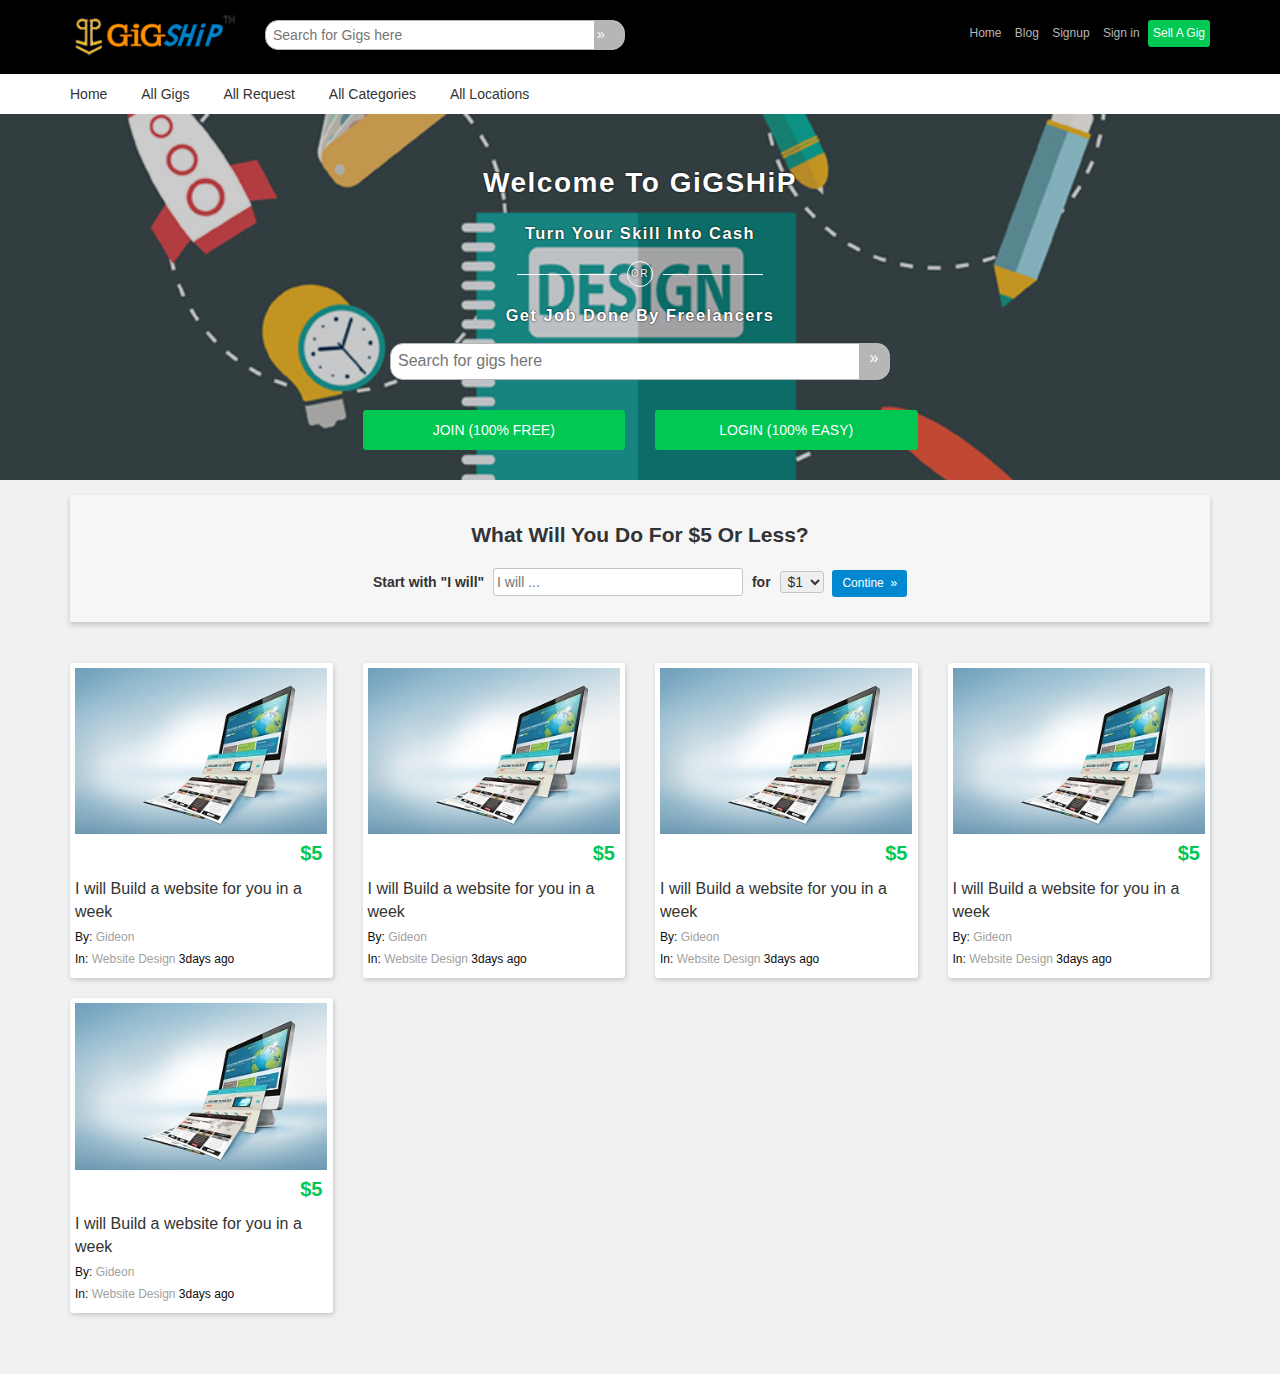
<file: gigship/index.html>
<!DOCTYPE html>
<html lang="en">
<head>
	<meta charset="UTF-8">
	<title>GiGSHiP</title>
	<link rel="stylesheet" href="styles/bootstrap.min.css">
	<link rel="stylesheet" href="styles/style.css">
</head>
<body>
	<!--Mian header-->
	<header class="main-header clearfix">
		<div class="container">
			<div class="row">
				<div class="col-md-2">
					<a href="/" class="link logo-link">
						<img src="images/logo.png" alt="GiGSHiP">
					</a>
				</div>
				<div class="col-md-4 text-center">
					<!--Seacrh Form (using q for query  field name)-->
					<div class="top-search-wraper">
						<form action="" class="top-search-form text-left">
							<input type="hidden" name="source" value="top-bar">
							<input type="text" name="q" class="input search-input inline" placeholder="Search for Gigs here">
							<input type="submit" value="" hidden="" id="top-submit">
							<label for="top-submit" class="search-label">&raquo;</label>
						</form>
					</div>
					<!--End Search form-->
				</div>
				<div class="col-md-6 text-right">
					<nav class="header-nav">
						<ul class="nav-ul">
							<li class="nav-li"><a href="" class="nav-link">Home</a></li>
							<li class="nav-li"><a href="" class="nav-link">Blog</a></li>
							<!-- Changes to user name and profile/acount link if logged in or redirect to login or create account-->
							<li class="nav-li"><a href="" class="nav-link">Signup</a></li>
							<!--Changes to logout if user is logged in *will submit logo later-->
							<li class="nav-li"><a href="" class="nav-link">Sign in</a></li>
							<li class="nav-li"><a href="" class="nav-link btn btn-small btn-primary">Sell A Gig</a></li>
						</ul>
					</nav>
				</div>
			</div>
		</div>
	</header>
	<!--End Main Header-->
	<!--Main navigation -->
	<nav class="main-nav clearfix">
		<div class="container">
			<div class="row">
				<div class="col-md-12">
					<ul class="nav-ul">
						<li class="nav-li"><a href="" class="nav-link main-nav-link">Home</a></li>
						<li class="nav-li"><a href="" class="nav-link main-nav-link">All Gigs</a></li>
						<li class="nav-li"><a href="" class="nav-link main-nav-link">All Request</a></li>
						<li class="nav-li"><a href="" class="nav-link main-nav-link">All Categories</a></li>
						<li class="nav-li"><a href="" class="nav-link main-nav-link">All Locations</a></li>
					</ul>
				</div>
			</div>
		</div>
	</nav>
	<!--End Main navigation-->

	<!-- Hero Area - Propaaosing parralex background with scroll effect over slideshow or ?-->
	<div class="hero-wraper clearfix">
		<div class="hero">
			<div class="hero-text">
				<div class="container">
					<div class="row">
						<div class="col-md-12">
							<div class="text-center intro-msg">
								<h1>Welcome To GiGSHiP</h1>
								<h3>Turn Your Skill Into Cash</h3>
								<span class="or-with-bars">OR</span>
								<h3>Get Job Done By Freelancers</h3>
							</div>
								
							<!-- Search form for Hero-->
							<div class="hero-search-wraper text-center">
								<form action="" class="hero-search-form">
									<input type="hidden" name="source" value="hero">
									<input type="text" name="q" class="input search-input" placeholder="Search for gigs here">
									<label for="hero-submit" class="search-label">&raquo;</label>
									<input type="submit" hidden="" id="hero-submit">
								</form>
							</div>
							<!-- End search form for hero-->
							<div class="hero-buttons text-center">
								<div class="row">
									<div class="col-md-3 col-md-offset-3">
										<a href="" class="btn btn-primary">JOIN (100% FREE)</a>
									</div>
									<div class="col-md-3"><a href="" class="btn btn-primary">LOGIN (100% EASY)</a></div>
								</div>
							</div>
						</div>
					</div>
				</div>
			</div>
		</div>
	</div>
	<!-- End Hero Area-->
	
	<!-- Main Section -->
	<div class="container">
		<div class="row">
			<!--home job post *this can be taken away and the template for job entry used to display generic jobs line on search and filter pages-->
			<div class="col-md-12">
				<section class="home-job clearfix">
					<div class="text-center">
						<h2>What Will You Do For $5 Or Less?</h2>
						<form action="" class="home-job-form">
							<span class="inline bold">Start with "I will"</span>
							<input type="text" name="job-title" class="inline text-input" placeholder="I will ...">
							<span class="inline bold">for</span>
							<select name="job-price" id="" class="inline job-price">
								<option value="1">$1</option>
								<option value="2">$2</option>
								<option value="3">$3</option>
								<option value="4">$4</option>
								<option value="5">$5</option>
							</select>
							<input type="submit" class="inline btn btn-sec btn-small" value="Contine  &raquo;">
						</form>
					</div>
				</section><hr />
			</div>
			
			<!--End of home job post -->
			
			<!--Jobs listing section-->
			<section class="job-posts">
				<!-- loop over this for job post-->
				<div class="col-md-3 col-sm-4">
					<div class="job-wraper border-wraper">
						<!-- post images for display can be resized to 300/198 px -->
						<a href="#link to job">
							<img src="images/image1.jpg" alt="job title">
						</a>
						<div class="meta-wraper clearfix">
							<span class="rating">
								<!--add a rated number class to change background-->
							</span>
							<span class="price text-right">
								$5
							</span>
						</div>
						<a href="#link to job"><h4 class="title">I will Build a website for you in a week</h4></a>
						<div class="job-meta">
							<p>By: <a href="#to profile" class="link">Gideon</a></p>
							<p>In: <a href="#link to category">Website Design</a> 3days ago</p>
						</div>
					</div>
				</div>
				<!--Loop end-->
				<div class="col-md-3 col-sm-4">
					<div class="job-wraper border-wrape">
						<!-- post images for display can be resized to 300/198 px -->
						<a href="#link to job">
							<img src="images/image1.jpg" alt="job title">
						</a>
						<div class="meta-wraper clearfix">
							<span class="rating">
								<!--add a rated number class to change background-->
							</span>
							<span class="price text-right">
								$5
							</span>
						</div>
						<a href="#link to job"><h4 class="title">I will Build a website for you in a week</h4></a>
						<div class="job-meta">
							<p>By: <a href="#to profile" class="link">Gideon</a></p>
							<p>In: <a href="#link to category">Website Design</a> 3days ago</p>
						</div>
					</div>
				</div>
				<div class="col-md-3 col-sm-4">
					<div class="job-wraper border-wrape">
						<!-- post images for display can be resized to 300/198 px -->
						<a href="#link to job">
							<img src="images/image1.jpg" alt="job title">
						</a>
						<div class="meta-wraper clearfix">
							<span class="rating">
								<!--add a rated number class to change background-->
							</span>
							<span class="price text-right">
								$5
							</span>
						</div>
						<a href="#link to job"><h4 class="title">I will Build a website for you in a week</h4></a>
						<div class="job-meta">
							<p>By: <a href="#to profile" class="link">Gideon</a></p>
							<p>In: <a href="#link to category">Website Design</a> 3days ago</p>
						</div>
					</div>
				</div>
				<div class="col-md-3 col-sm-4">
					<div class="job-wraper border-wrape">
						<!-- post images for display can be resized to 300/198 px -->
						<a href="#link to job">
							<img src="images/image1.jpg" alt="job title">
						</a>
						<div class="meta-wraper clearfix">
							<span class="rating">
								<!--add a rated number class to change background-->
							</span>
							<span class="price text-right">
								$5
							</span>
						</div>
						<a href="#link to job"><h4 class="title">I will Build a website for you in a week</h4></a>
						<div class="job-meta">
							<p>By: <a href="#to profile" class="link">Gideon</a></p>
							<p>In: <a href="#link to category">Website Design</a> 3days ago</p>
						</div>
					</div>
				</div>
				<div class="col-md-3 col-sm-4">
					<div class="job-wraper border-wrape">
						<!-- post images for display can be resized to 300/198 px -->
						<a href="#link to job">
							<img src="images/image1.jpg" alt="job title">
						</a>
						<div class="meta-wraper clearfix">
							<span class="rating">
								<!--add a rated number class to change background-->
							</span>
							<span class="price text-right">
								$5
							</span>
						</div>
						<a href="#link to job"><h4 class="title">I will Build a website for you in a week</h4></a>
						<div class="job-meta">
							<p>By: <a href="#to profile" class="link">Gideon</a></p>
							<p>In: <a href="#link to category">Website Design</a> 3days ago</p>
						</div>
					</div>
				</div>
			</section>
			<!--End jobs listing section-->

			<!-- bottom navigation -->
			<div class="bottom-nav">
				<div class="col-md-12">
					<!--Here-->
				</div>
			</div>
			<!-- end bottom navigation -->
		</div>
	</div>
	<!-- End Main Section -->

	<!--footer content -->
	<footer class="footer-wraper">
		<div class="container">
			<div class="row">
				<!--footer here -->
			</div>
		</div>
	</footer>
</body>
</html>
</file>
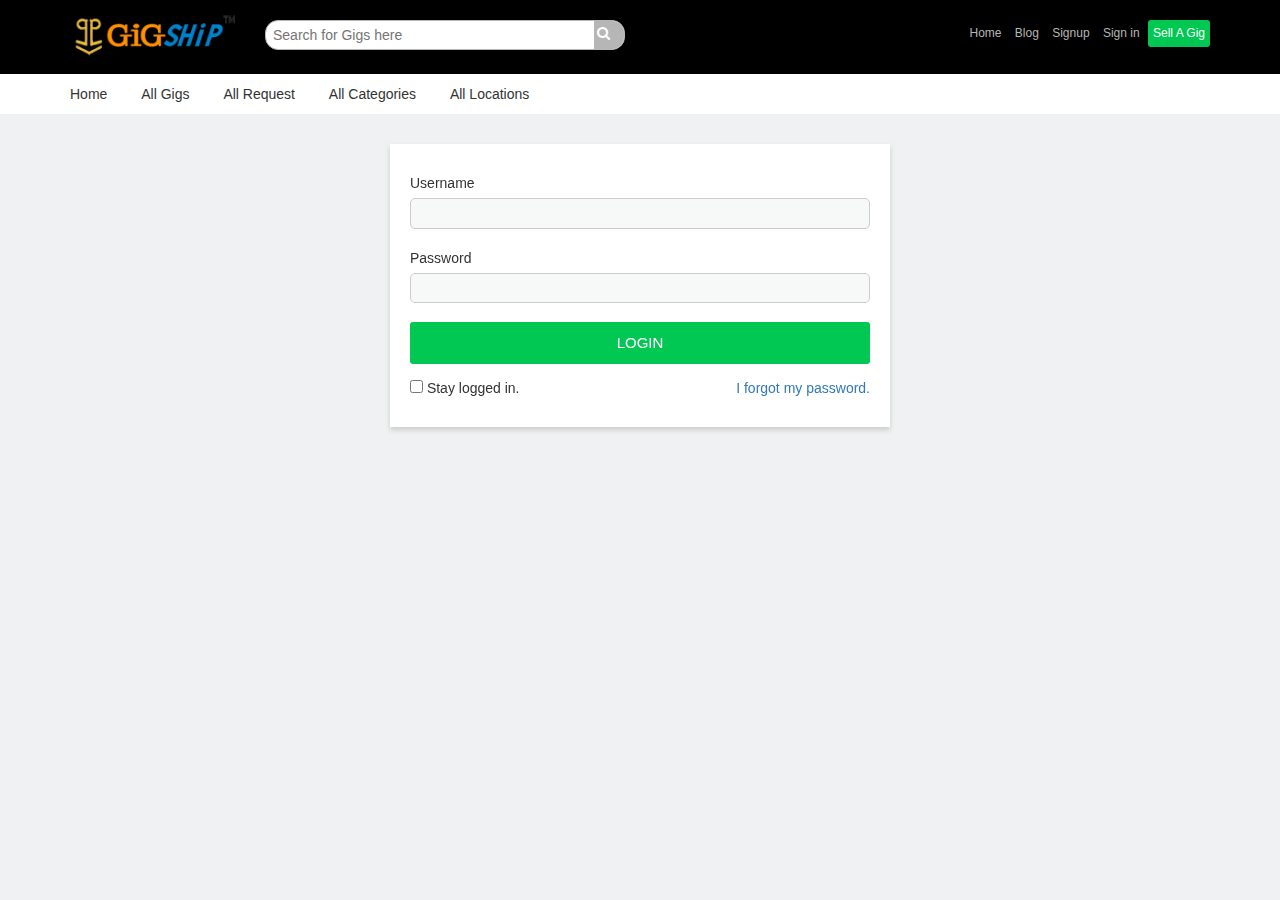
<file: gigship/login.html>
<!DOCTYPE html>
<html lang="en">
<head>
	<meta charset="UTF-8">
	<title>GiGSHiP</title>
	<link rel="stylesheet" href="styles/bootstrap.min.css">
	<link rel="stylesheet" href="styles/dgicon.css">
	<link rel="stylesheet" href="styles/style.css">
	<script>
		function _(id){
			return document.getElementById(id);
		}
		window.addEventListener('load', function(){
			var toRec = _('action-rec');
			toRec.onclick = function (e) {
				//e.preventDefault();
				_('flip').classList.toggle('flip');
			}

			var toLog = _('to-login');
			toLog.onclick = function (e) {
				e.preventDefault();
				_('flip').classList.toggle('flip');
			}
			if (location.hash == '#recovery') {
				_('flip').classList.add('flip');
			}
		});
	</script>
</head>
<body>
	<!--Mian header-->
	<header class="main-header clearfix">
		<div class="container">
			<div class="row">
				<div class="col-md-2">
					<a href="/" class="link logo-link">
						<img src="images/logo.png" alt="GiGSHiP">
					</a>
				</div>
				<div class="col-md-4 text-center">
					<!--Seacrh Form (using q for query  field name)-->
					<div class="top-search-wraper">
						<form action="" class="top-search-form text-left">
							<input type="hidden" name="source" value="top-bar">
							<input type="text" name="q" class="input search-input inline" placeholder="Search for Gigs here">
							<input type="submit" value="" hidden="" id="top-submit">
							<label for="top-submit" class="search-label"><span class="dgicon dgicon-search"></span></label>
						</form>
					</div>
					<!--End Search form-->
				</div>
				<div class="col-md-6 text-right">
					<nav class="header-nav">
						<ul class="nav-ul">
							<li class="nav-li"><a href="" class="nav-link">Home</a></li>
							<li class="nav-li"><a href="" class="nav-link">Blog</a></li>
							<!-- Changes to user name and profile/acount link if logged in or redirect to login or create account-->
							<li class="nav-li"><a href="" class="nav-link">Signup</a></li>
							<!--Changes to logout if user is logged in *will submit logo later-->
							<li class="nav-li"><a href="" class="nav-link">Sign in</a></li>
							<li class="nav-li"><a href="" class="nav-link btn btn-small btn-primary">Sell A Gig</a></li>
						</ul>
					</nav>
				</div>
			</div>
		</div>
	</header>
	<!--End Main Header-->
	<!--Main navigation -->
	<nav class="main-nav clearfix">
		<div class="container">
			<div class="row">
				<div class="col-md-12">
					<ul class="nav-ul">
						<li class="nav-li"><a href="" class="nav-link main-nav-link">Home</a></li>
						<li class="nav-li"><a href="" class="nav-link main-nav-link">All Gigs</a></li>
						<li class="nav-li"><a href="" class="nav-link main-nav-link">All Request</a></li>
						<li class="nav-li"><a href="" class="nav-link main-nav-link">All Categories</a></li>
						<li class="nav-li"><a href="" class="nav-link main-nav-link">All Locations</a></li>
					</ul>
				</div>
			</div>
		</div>
	</nav>
	<!--End Main navigation-->
	
	
	<!-- Main Section -->
	<div class="login-wraper">
		<div id="flip" class="login-flip form-wraper">
			<div class="flip-over front">
				<form action="" class="login-form">
					<p class="input-wraper">
						<label for="username">Username</label><br>
						<input type="text" name="username" class="text-input username" id="username">
					</p>
					<p class="input-wraper">
						<label for="password">Password</label><br>
						<input type="password" name="password" class="text-input password" id="password">
					</p>
					<p class="input-wraper">
						<button type="submit" value="LOGIN" class="btn btn-primary" id="login-btn">LOGIN</button>
					</p>
					<p class="form-action">
						<label for="stay_logged_in">
							<input type="checkbox" name="stay_logged_in" id="stay_logged_in">
							Stay logged in.
						</label>
						<a href="#recovery" class="tex-right action-rec" id="action-rec">I forgot my password.</a>
					</p>

				</form>
			</div>
			<div class="flip-over back">
				<form action="" class="recover-form">
					<div class="info-box">
						<span class="icon">
							<span class="dgicon dgicon-question-circle"></span>
						</span>
						<div class="text">
							<h3>Recover lost password.</h3>
							<p class="inline">Please provide the email address used in you account to receive passeord recovery procedure.</p>
						</div>
						
					</div>
					<p class="input-wraper">
						<label for="email">Email</label><br>
						<input type="email" name="email" class="text-input email" id="email" placeholder="">
					</p>
					<hr>
					<p class="btn-wraper">
						<button type="button" class="btn btn-trans text-right" id="to-login">Back to Login</button>

						<button type="submit" class="btn btn-sec text-right" id="recover-btn">Recover</button>
					</p>

				</form>
			</div>
		</div>
	</div>
	<!-- End Main Section -->

	<!--footer content -->
	<footer class="footer-wraper">
		<div class="container">
			<div class="row">
				<!--footer here -->
			</div>
		</div>
	</footer>
</body>
</html>
</file>
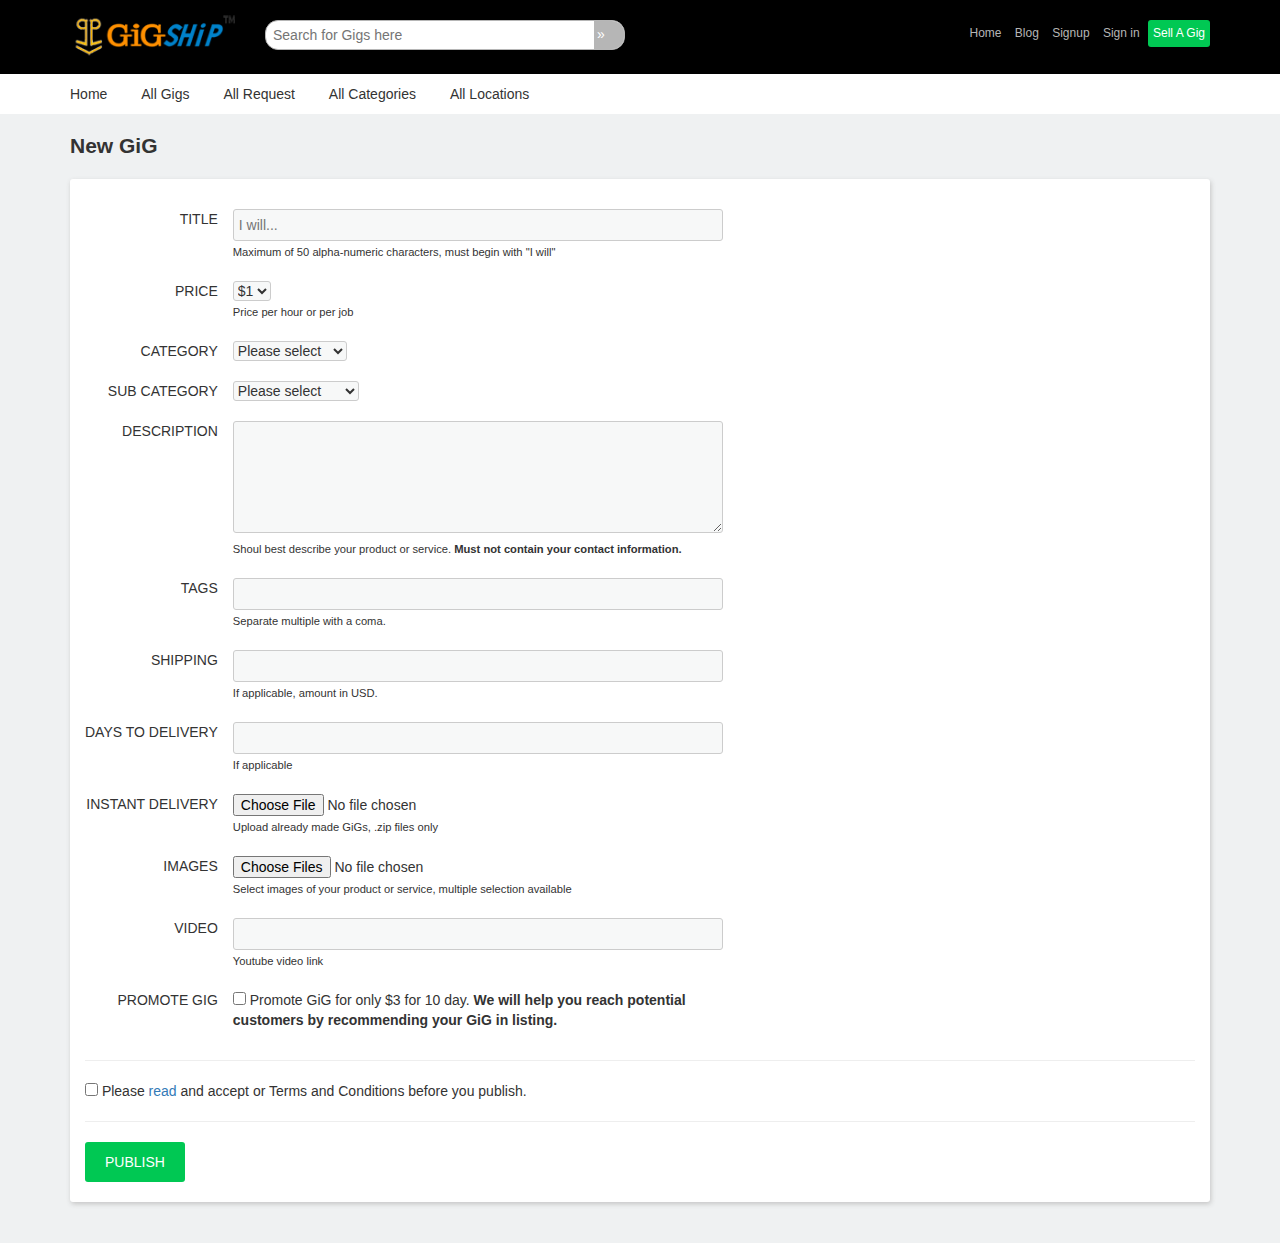
<file: gigship/newgig.html>
<!DOCTYPE html>
<html lang="en">
<head>
	<meta charset="UTF-8">
	<title>GiGSHiP</title>
	<link rel="stylesheet" href="styles/bootstrap.min.css">
	<link rel="stylesheet" href="styles/style.css">
</head>
<body>
	<!--Mian header-->
	<header class="main-header clearfix">
		<div class="container">
			<div class="row">
				<div class="col-md-2">
					<a href="/" class="link logo-link">
						<img src="images/logo.png" alt="GiGSHiP">
					</a>
				</div>
				<div class="col-md-4 text-center">
					<!--Seacrh Form (using q for query  field name)-->
					<div class="top-search-wraper">
						<form action="" class="top-search-form text-left">
							<input type="hidden" name="source" value="top-bar">
							<input type="text" name="q" class="input search-input inline" placeholder="Search for Gigs here">
							<input type="submit" value="" hidden="" id="top-submit">
							<label for="top-submit" class="search-label">&raquo;</label>
						</form>
					</div>
					<!--End Search form-->
				</div>
				<div class="col-md-6 text-right">
					<nav class="header-nav">
						<ul class="nav-ul">
							<li class="nav-li"><a href="" class="nav-link">Home</a></li>
							<li class="nav-li"><a href="" class="nav-link">Blog</a></li>
							<!-- Changes to user name and profile/acount link if logged in or redirect to login or create account-->
							<li class="nav-li"><a href="" class="nav-link">Signup</a></li>
							<!--Changes to logout if user is logged in *will submit logo later-->
							<li class="nav-li"><a href="" class="nav-link">Sign in</a></li>
							<li class="nav-li"><a href="" class="nav-link btn btn-small btn-primary">Sell A Gig</a></li>
						</ul>
					</nav>
				</div>
			</div>
		</div>
	</header>
	<!--End Main Header-->
	<!--Main navigation -->
	<nav class="main-nav clearfix">
		<div class="container">
			<div class="row">
				<div class="col-md-12">
					<ul class="nav-ul">
						<li class="nav-li"><a href="" class="nav-link main-nav-link">Home</a></li>
						<li class="nav-li"><a href="" class="nav-link main-nav-link">All Gigs</a></li>
						<li class="nav-li"><a href="" class="nav-link main-nav-link">All Request</a></li>
						<li class="nav-li"><a href="" class="nav-link main-nav-link">All Categories</a></li>
						<li class="nav-li"><a href="" class="nav-link main-nav-link">All Locations</a></li>
					</ul>
				</div>
			</div>
		</div>
	</nav>
	<!--End Main navigation-->
	
	<!-- Main Section -->
	<div class="container">
		<div class="row">
			<div class="col-md-12">
				
				<!--New gig or edit Gig form -->
				<div class=" content-wraper">
					<h2 class="ptitle">New GiG</h2>
					<div class="the-content border-wraper">
						<form action="" class="new-gig" enctype="multipart-form">
							<div class="sec-one">
								<table class="">
									<tr>
										<td>Title</td>
										<td class="input-wraper">
											<input type="text" name="title" class="text-input title" id="title" placeholder="I will..." pattern ="[A-Z a-z0-9]+" required="" maxlength="50">
											<br>
											<small>Maximum of 50 alpha-numeric characters, must begin with "I will"</small>
										</td>
									</tr>
									<tr>
										<td>Price</td>
										<td class="input-wraper">
											<select  name="price" class="select-input price" id="price" required="">
												<option value="1">$1</option>
												<option value="2">$2</option>
												<option value="3">$3</option>
												<option value="4">$4</option>
												<option value="5">$5</option>
											</select>
											<br>
											<small>Price per hour or per job</small>
										</td>
									</tr>
									<tr>
										<td>Category</td>
										<td class="input-wraper">
											<select  name="category" class="select-input category" id="category" required="">
												<option value="">Please select</option>
												<option value="1">IT/ Technology</option>
												<option value="2">Sawing</option>
												<option value="3">Banking</option>
											</select>
										</td>
									</tr>
									<tr>
										<td>Sub Category</td>
										<td class="input-wraper">
											<select  name="sub_category" class="select-input sub_category" id="sub_category" required="">
												<option value="">Please select</option>
												<option value="1">Web Design</option>
												<option value="2">Graphics Design</option>
												<option value="3">Animation</option>
											</select>
										</td>
									</tr>
									<tr>
										<td>Description</td>
										<td class="input-wraper">
											<textarea  name="des" class="textarea-input des" id="des" rows="5" ></textarea>
											<br>
											<small>Shoul best describe your product or service. <strong>Must not contain your contact information.</strong></small>
										</td>
									</tr>
									<tr>
										<td>Tags</td>
										<td class="input-wraper">
											<input type="text" name="tags" class="text-input tags" id="tags" >
											<br>
											<small>Separate multiple with a coma.</small>
										</td>
									</tr>
									<tr>
										<td>Shipping</td>
										<td class="input-wraper">
											<input type="text" name="shipping" class="text-input shipping" id="shipping"  pattern ="[0-9]+" >
											<br>
											<small>If applicable, amount in USD.</small>
										</td>
									</tr>
									<tr>
										<td>Days to Delivery</td>
										<td class="input-wraper">
											<input type="text" name="delivery" class="text-input delivery" id="delivery" pattern ="[0-9]+"  >
											<br>
											<small>If applicable</small>
										</td>
									</tr>
									<tr>
										<td>Instant Delivery</td>
										<td class="input-wraper">
											<input type="file" name="ins_delivery" class="file-input ins_delivery" id="ins_delivery" >
											<br>
											<small>Upload already made GiGs, .zip files only</small>
										</td>
									</tr>
									<tr>
										<td>Images</td>
										<td class="input-wraper">
											<input type="file" name="image[]" class="file-input image" id="image" accept="image/*" multiple="" >
											<br>
											<small>Select images of your product or service, multiple selection available</small>
										</td>
									</tr>
									<tr>
										<td>Video</td>
										<td class="input-wraper">
											<input type="url" name="image" class="text-input video" id="video" >
											<br>
											<small>Youtube video link</small>
										</td>
									</tr>
									<tr>
										<td>Promote GiG</td>
										<td class="input-wraper">
											<label for="promote">
												<input type="checkbox" name="promote" class="check-input promote" id="promote" >  Promote GiG for only $3 for 10 day. <strong>We will help you reach potential customers by recommending your GiG in listing.</strong>
											</label>
										</td>
									</tr>
								</table>
							</div>
							<hr>
							<p >
								<input type="checkbox" name="terms" class=" terms" id="terms" >  Please <a href="">read</a> and accept or Terms and Conditions before you publish.</strong>
							</p>
							<hr>
							<button class="btn btn-primary btn-big">PUBLISH</button>
						</form>
					</div>
				</div>
				<!-- New gig or edit Gig form -->

			</div>
			

			<!-- bottom navigation -->
			<div class="bottom-nav">
				<div class="col-md-12">
					<!--Here-->
				</div>
			</div>
			<!-- end bottom navigation -->
		</div>
	</div>
	<!-- End Main Section -->

	<!--footer content -->
	<footer class="footer-wraper">
		<div class="container">
			<div class="row">
				<!--footer here -->
			</div>
		</div>
	</footer>
</body>
</html>
</file>
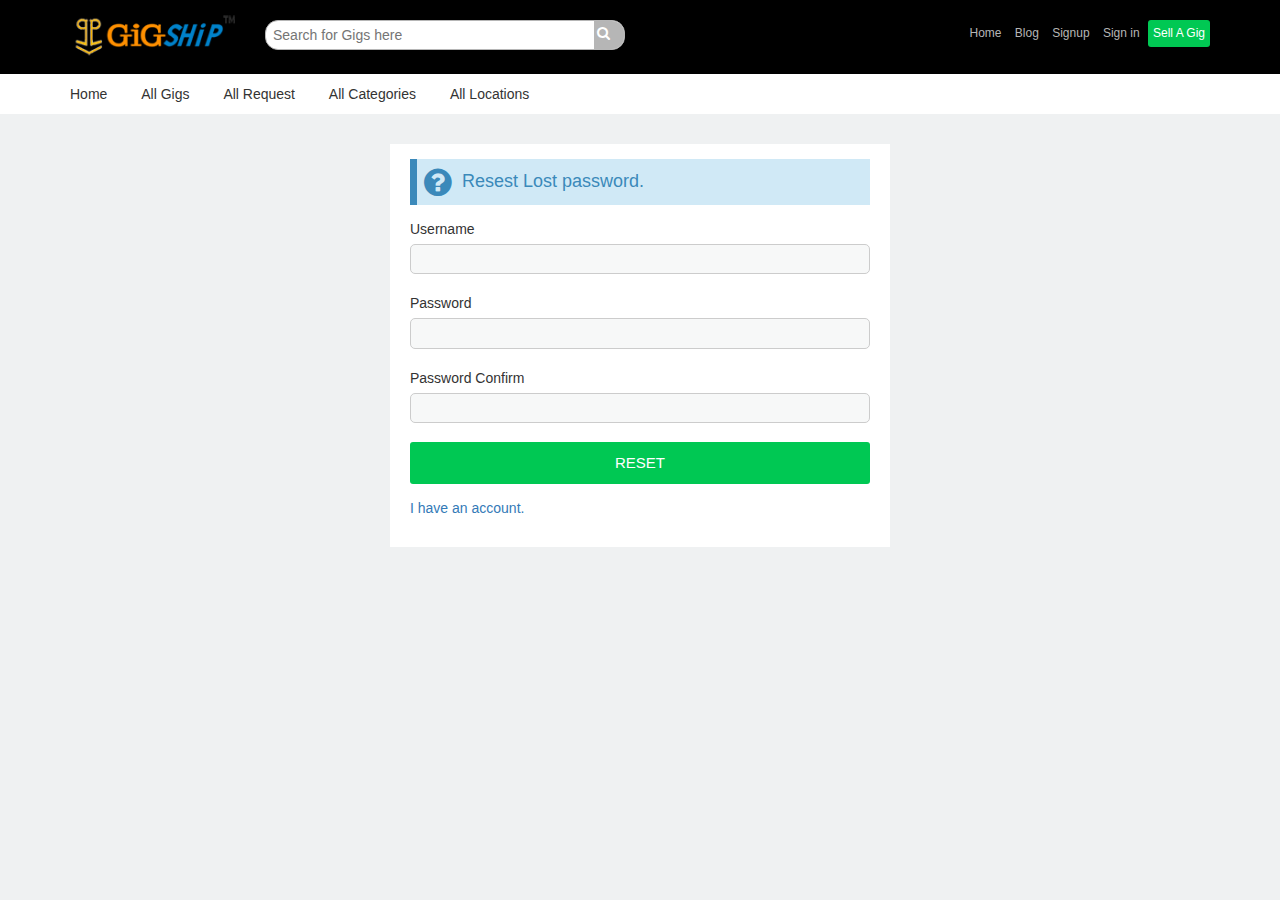
<file: gigship/resetpassword.html>
<!DOCTYPE html>
<html lang="en">
<head>
	<meta charset="UTF-8">
	<title>GiGSHiP</title>
	<link rel="stylesheet" href="styles/bootstrap.min.css">
	<link rel="stylesheet" href="styles/dgicon.css">
	<link rel="stylesheet" href="styles/style.css">
</head>
<body>
	<!--Mian header-->
	<header class="main-header clearfix">
		<div class="container">
			<div class="row">
				<div class="col-md-2">
					<a href="/" class="link logo-link">
						<img src="images/logo.png" alt="GiGSHiP">
					</a>
				</div>
				<div class="col-md-4 text-center">
					<!--Seacrh Form (using q for query  field name)-->
					<div class="top-search-wraper">
						<form action="" class="top-search-form text-left">
							<input type="hidden" name="source" value="top-bar">
							<input type="text" name="q" class="input search-input inline" placeholder="Search for Gigs here">
							<input type="submit" value="" hidden="" id="top-submit">
							<label for="top-submit" class="search-label"><span class="dgicon dgicon-search"></span></label>
						</form>
					</div>
					<!--End Search form-->
				</div>
				<div class="col-md-6 text-right">
					<nav class="header-nav">
						<ul class="nav-ul">
							<li class="nav-li"><a href="" class="nav-link">Home</a></li>
							<li class="nav-li"><a href="" class="nav-link">Blog</a></li>
							<!-- Changes to user name and profile/acount link if logged in or redirect to login or create account-->
							<li class="nav-li"><a href="" class="nav-link">Signup</a></li>
							<!--Changes to logout if user is logged in *will submit logo later-->
							<li class="nav-li"><a href="" class="nav-link">Sign in</a></li>
							<li class="nav-li"><a href="" class="nav-link btn btn-small btn-primary">Sell A Gig</a></li>
						</ul>
					</nav>
				</div>
			</div>
		</div>
	</header>
	<!--End Main Header-->
	<!--Main navigation -->
	<nav class="main-nav clearfix">
		<div class="container">
			<div class="row">
				<div class="col-md-12">
					<ul class="nav-ul">
						<li class="nav-li"><a href="" class="nav-link main-nav-link">Home</a></li>
						<li class="nav-li"><a href="" class="nav-link main-nav-link">All Gigs</a></li>
						<li class="nav-li"><a href="" class="nav-link main-nav-link">All Request</a></li>
						<li class="nav-li"><a href="" class="nav-link main-nav-link">All Categories</a></li>
						<li class="nav-li"><a href="" class="nav-link main-nav-link">All Locations</a></li>
					</ul>
				</div>
			</div>
		</div>
	</nav>
	<!--End Main navigation-->
	
	
	<!-- Main Section -->
	<div class="login-wraper">
		<div id="flip" class="form-wraper">
			<div class="flip-over front">
				<form action="" class="login-form">
					<div class="info-box">
						<span class="icon">
							<span class="dgicon dgicon-question-circle"></span>
						</span>
						<div class="text">
							<h3>Resest Lost password.</h3>
						</div>
						
					</div>
					<p class="input-wraper">
						<label for="username">Username</label><br>
						<input type="text" name="username" class="text-input username" id="username">
					</p>
					<p class="input-wraper">
						<label for="password">Password</label><br>
						<input type="password" name="password" class="text-input password" id="password">
					</p>
					<p class="input-wraper">
						<label for="password1">Password Confirm</label><br>
						<input type="password" name="password1" class="text-input password" id="password1">
					</p>
					<p class="input-wraper">
						<button type="submit" class="btn btn-primary" id="login-btn">RESET</button>
					</p>
					<p class="form-action">
						<a href="login.html" class="tex-right action-rec">I have an account.</a>
					</p>

				</form>
			</div>
		</div>
	</div>
	<!-- End Main Section -->

	<!--footer content -->
	<footer class="footer-wraper">
		<div class="container">
			<div class="row">
				<!--footer here -->
			</div>
		</div>
	</footer>
</body>
</html>
</file>
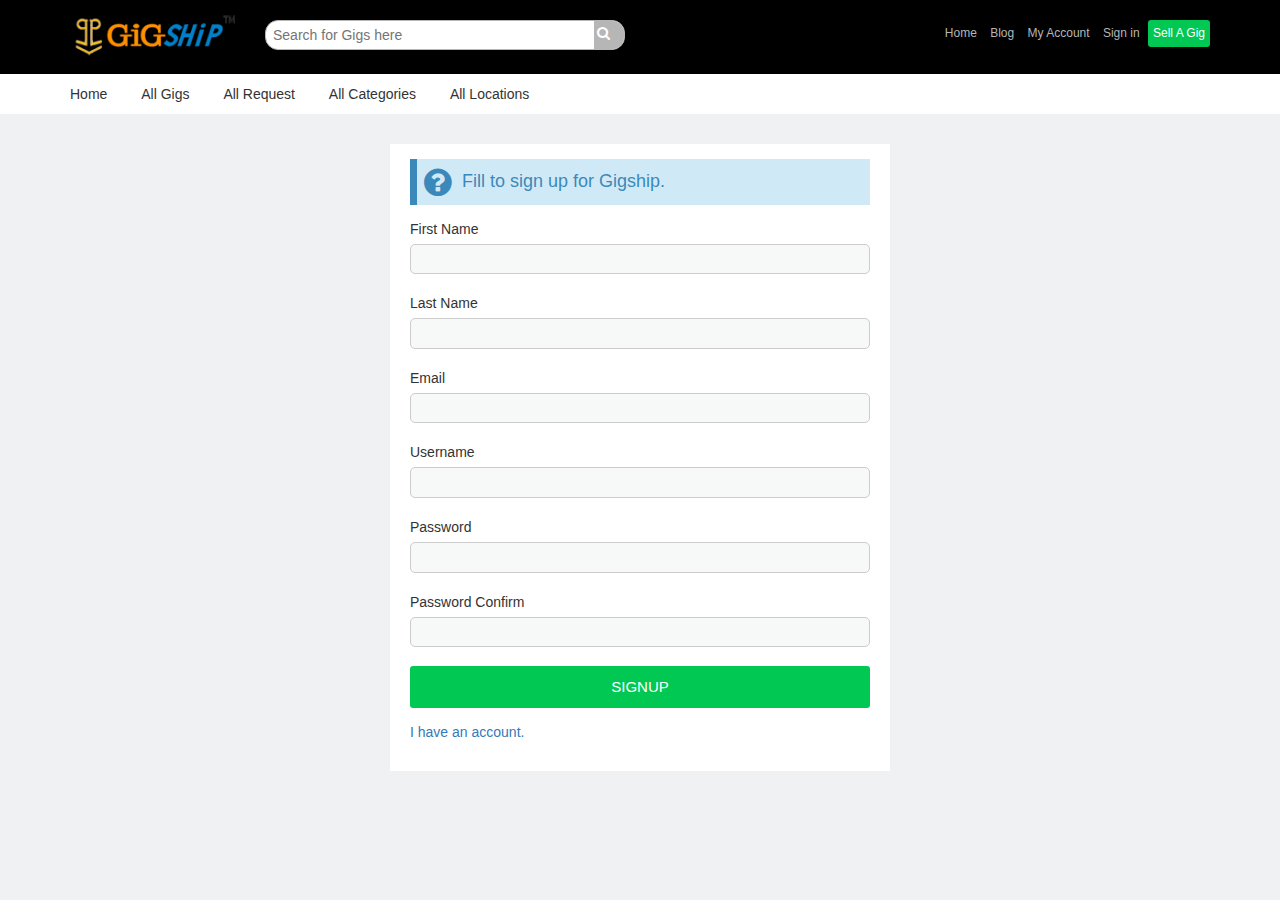
<file: gigship/signup.html>
<!DOCTYPE html>
<html lang="en">
<head>
	<meta charset="UTF-8">
	<title>GiGSHiP</title>
	<link rel="stylesheet" href="styles/bootstrap.min.css">
	<link rel="stylesheet" href="styles/dgicon.css">
	<link rel="stylesheet" href="styles/style.css">
</head>
<body>
	<!--Mian header-->
	<header class="main-header clearfix">
		<div class="container">
			<div class="row">
				<div class="col-md-2">
					<a href="/" class="link logo-link">
						<img src="images/logo.png" alt="GiGSHiP">
					</a>
				</div>
				<div class="col-md-4 text-center">
					<!--Seacrh Form (using q for query  field name)-->
					<div class="top-search-wraper">
						<form action="" class="top-search-form text-left">
							<input type="hidden" name="source" value="top-bar">
							<input type="text" name="q" class="input search-input inline" placeholder="Search for Gigs here">
							<input type="submit" value="" hidden="" id="top-submit">
							<label for="top-submit" class="search-label"><span class="dgicon dgicon-search"></span></label>
						</form>
					</div>
					<!--End Search form-->
				</div>
				<div class="col-md-6 text-right">
					<nav class="header-nav">
						<ul class="nav-ul">
							<li class="nav-li"><a href="" class="nav-link">Home</a></li>
							<li class="nav-li"><a href="" class="nav-link">Blog</a></li>
							<!-- Changes to user name and profile/acount link if logged in or redirect to login or create account-->
							<li class="nav-li"><a href="" class="nav-link">My Account</a></li>
							<!--Changes to logout if user is logged in *will submit logo later-->
							<li class="nav-li"><a href="" class="nav-link">Sign in</a></li>
							<li class="nav-li"><a href="" class="nav-link btn btn-small btn-primary">Sell A Gig</a></li>
						</ul>
					</nav>
				</div>
			</div>
		</div>
	</header>
	<!--End Main Header-->
	<!--Main navigation -->
	<nav class="main-nav clearfix">
		<div class="container">
			<div class="row">
				<div class="col-md-12">
					<ul class="nav-ul">
						<li class="nav-li"><a href="" class="nav-link main-nav-link">Home</a></li>
						<li class="nav-li"><a href="" class="nav-link main-nav-link">All Gigs</a></li>
						<li class="nav-li"><a href="" class="nav-link main-nav-link">All Request</a></li>
						<li class="nav-li"><a href="" class="nav-link main-nav-link">All Categories</a></li>
						<li class="nav-li"><a href="" class="nav-link main-nav-link">All Locations</a></li>
					</ul>
				</div>
			</div>
		</div>
	</nav>
	<!--End Main navigation-->
	
	
	<!-- Main Section -->
	<div class="login-wraper">
		<div id="flip" class="form-wraper">
			<div class="flip-over front">
				<form action="" class="login-form">
					<div class="info-box">
						<span class="icon">
							<span class="dgicon dgicon-question-circle"></span>
						</span>
						<div class="text">
							<h3>Fill to sign up for Gigship.</h3>
						</div>
						
					</div>
					<p class="input-wraper">
						<label for="fname">First Name</label><br>
						<input type="text" name="fname" class="text-input fname" id="fname">
					</p>
					<p class="input-wraper">
						<label for="lname">Last Name</label><br>
						<input type="text" name="lname" class="text-input lname" id="lname">
					</p>
					<p class="input-wraper">
						<label for="email">Email</label><br>
						<input type="text" name="email" class="text-input email" id="email">
					</p>
					<p class="input-wraper">
						<label for="username">Username</label><br>
						<input type="text" name="username" class="text-input username" id="username">
					</p>
					<p class="input-wraper">
						<label for="password">Password</label><br>
						<input type="password" name="password" class="text-input password" id="password">
					</p>
					<p class="input-wraper">
						<label for="password1">Password Confirm</label><br>
						<input type="password" name="password1" class="text-input password" id="password1">
					</p>
					<p class="input-wraper">
						<button type="submit" value="LOGIN" class="btn btn-primary" id="login-btn">SIGNUP</button>
					</p>
					<p class="form-action">
						<a href="login.html" class="tex-right action-rec">I have an account.</a>
					</p>

				</form>
			</div>
		</div>
	</div>
	<!-- End Main Section -->

	<!--footer content -->
	<footer class="footer-wraper">
		<div class="container">
			<div class="row">
				<!--footer here -->
			</div>
		</div>
	</footer>
</body>
</html>
</file>
<file: gigship/styles/style.css>
body {
  background-color: #EFF1F2; }

*.text-right {
  text-align: right; }

*.text-center {
  text-align: center; }

*.text-left {
  text-align: left; }

img {
  max-width: 100%; }

.inline {
  display: inline-block; }

*.btn {
  border: none;
  outline: none;
  display: inline-block;
  border-radius: 3px;
  padding: 5px;
  text-align: center; }
  *.btn.btn-primary {
    color: #fff;
    background-color: #00c853; }
  *.btn.btn-sec {
    color: #fff;
    background-color: #0288d1; }
  *.btn.btn-trans {
    border: 1px solid #ccc;
    color: #9c9c9c;
    color: #5d5d5d;
    background: transparent; }
    *.btn.btn-trans:hover {
      color: #fff;
      background-color: #0288d1; }
  *.btn.btn-big {
    padding: 10px 20px; }

.border-wraper {
  box-shadow: 1px 2px 5px #c5c5c5;
  background-color: #fff;
  border-radius: 3px; }

.nav-ul {
  margin: 0px;
  padding: 0px; }
  .nav-ul .nav-li {
    display: inline-block;
    list-style-type: none; }
    .nav-ul .nav-li .nav-link {
      display: block; }

.main-header {
  background-color: #000;
  color: #b6b6b6;
  padding: 15px 0px; }
  .main-header a {
    color: inherit;
    text-decoration: none; }
    .main-header a:hover {
      color: #fff; }
  .main-header .top-search-wraper {
    margin-top: 5px; }
    .main-header .top-search-wraper .top-search-form {
      background: #fff;
      padding: 3px 5px;
      border: 1px solid #b6b6b6;
      border-radius: 13px;
      position: relative;
      overflow: hidden; }
      .main-header .top-search-wraper .top-search-form .search-input {
        width: 100%;
        display: inline-block;
        border: none;
        outline: none;
        padding-right: 30px;
        color: #333; }
      .main-header .top-search-wraper .top-search-form .search-label {
        position: absolute;
        top: 0px;
        right: 0px;
        width: 30px;
        height: 100%;
        background: #b6b6b6;
        color: #fff;
        padding: 3px;
        vertical-align: middle; }
  .main-header .header-nav {
    font-size: 12px;
    margin-top: 5px; }
    .main-header .header-nav .nav-link {
      padding: 5px;
      transition: color 0.3s linear 0s; }

.main-nav {
  background-color: #fff; }
  .main-nav a {
    color: inherit;
    text-decoration: none; }
    .main-nav a:hover {
      color: #909090; }
  .main-nav .nav-li:first-child .nav-link {
    padding-left: 0px; }
  .main-nav .nav-link {
    transition: color 0.3s linear 0s;
    display: block;
    padding: 10px 15px; }

.login-wraper {
  background-color: #EFF1F2;
  padding: 10px; }
  .login-wraper .form-wraper {
    width: 500px;
    margin: 20px auto; }
    .login-wraper .form-wraper .flip-over {
      background: #fff;
      padding: 15px 20px; }
    .login-wraper .form-wraper .input-wraper .text-input {
      width: 100%;
      padding: 5px;
      border: 1px solid #ccc;
      margin: 5px 0px;
      border-radius: 5px;
      background-color: #eff1f280;
      font-size: 13px;
      font-family: "Helvetica Neue", Helvetica, Arial, sans-serif, "dgicon"; }
    .login-wraper .form-wraper .input-wraper #login-btn {
      width: 100%;
      padding: 10px;
      font-size: 15px; }
    .login-wraper .form-wraper .form-action #action-rec {
      display: inline-block;
      right: 0px;
      float: right; }
    .login-wraper .form-wraper .info-box {
      background: #d0e9f6;
      color: #3b89ba;
      border-left: 7px solid;
      padding: 10px;
      position: relative; }
      .login-wraper .form-wraper .info-box .icon {
        position: absolute;
        left: 7px;
        top: 4px;
        font-size: 32px; }
      .login-wraper .form-wraper .info-box .text {
        margin-left: 35px; }
        .login-wraper .form-wraper .info-box .text h3 {
          font-weight: lighter;
          font-size: 18px;
          margin: 0px; }
        .login-wraper .form-wraper .info-box .text p {
          margin-bottom: 0px; }
    .login-wraper .form-wraper .btn-wraper {
      font-size: 12px; }
      .login-wraper .form-wraper .btn-wraper #recover-btn {
        float: right; }
  .login-wraper .login-flip {
    width: 500px;
    margin: 20px auto;
    height: 400px;
    -ms-perspective: 1000px;
    -moz-perspective: 1000px;
    -webkit-perspective: 1000px;
    perspective: 1000px;
    -ms-transform-style: preserve-3d;
    -moz-transform-style: preserve-3d;
    -webkit-transform-style: preserve-3d;
    transform-style: preserve-3d;
    position: relative; }
    .login-wraper .login-flip .flip-over {
      position: absolute;
      top: 0px;
      left: 0px;
      width: 100%;
      backface-visibility: hidden;
      background-color: #fff;
      padding: 15px 20px;
      box-shadow: 0px 3px 5px #ccc;
      transition: 0.6s transform linear 0s; }
      .login-wraper .login-flip .flip-over.front {
        -ms-transform: rotateY(0deg);
        -moz-transform: rotateY(0deg);
        -webkit-transform: rotateY(0deg);
        transform: rotateY(0deg); }
      .login-wraper .login-flip .flip-over.back {
        -ms-transform: rotateY(180deg);
        -webkit-transform: rotateY(180deg);
        -moz-transform: rotateY(180deg);
        transform: rotateY(180deg); }
    .login-wraper .login-flip.flip .front {
      -webkit-transform: rotateY(-180deg);
      -ms-transform: rotateY(-180deg);
      -moz-transform: rotateY(-180deg);
      transform: rotateY(-180deg); }
    .login-wraper .login-flip.flip .back {
      -ms-transform: rotateY(0deg);
      -moz-transform: rotateY(0deg);
      -webkit-transform: rotateY(0deg);
      transform: rotateY(0deg); }

.hero-wraper .hero {
  background: #efefef url("../images/bg.jpg") center no-repeat;
  background-size: cover;
  background-attachment: fixed;
  padding: 10px 0px;
  position: relative; }
  .hero-wraper .hero:before {
    content: '';
    position: absolute;
    display: block;
    background: #0003;
    top: 0;
    left: 0;
    width: 100%;
    height: 100%; }
  .hero-wraper .hero .hero-text {
    margin: 20px 0px; }
    .hero-wraper .hero .hero-text .intro-msg {
      color: #fff;
      text-shadow: 0px 0px 2px #000;
      letter-spacing: 1.5px; }
      .hero-wraper .hero .hero-text .intro-msg .or-with-bars {
        display: inline-block;
        border: 1px solid;
        border-radius: 50%;
        padding-top: 5px;
        font-size: 10px;
        height: 26px;
        width: 26px;
        vertical-align: middle;
        position: relative; }
        .hero-wraper .hero .hero-text .intro-msg .or-with-bars:before, .hero-wraper .hero .hero-text .intro-msg .or-with-bars:after {
          display: inline-block;
          content: '';
          width: 100px;
          position: absolute;
          height: 1px;
          background: #fff;
          top: 50%; }
        .hero-wraper .hero .hero-text .intro-msg .or-with-bars:before {
          right: 35px; }
        .hero-wraper .hero .hero-text .intro-msg .or-with-bars:after {
          left: 35px; }
    .hero-wraper .hero .hero-text .hero-search-form {
      background: #fff;
      padding: 5px;
      border: 1px solid #b6b6b6;
      border-radius: 13px;
      position: relative;
      overflow: hidden;
      max-width: 500px;
      margin: 10px auto;
      font-size: 16px; }
      .hero-wraper .hero .hero-text .hero-search-form .search-input {
        width: 100%;
        display: inline-block;
        border: none;
        outline: none;
        padding-right: 30px;
        color: #333; }
      .hero-wraper .hero .hero-text .hero-search-form .search-label {
        position: absolute;
        top: 0px;
        right: 0px;
        width: 30px;
        height: 100%;
        background: #b6b6b6;
        color: #fff;
        padding: 3px;
        vertical-align: middle; }
    .hero-wraper .hero .hero-text .btn {
      display: block;
      margin-top: 20px;
      padding: 10px; }

.home-job {
  background: #f6f6f6;
  padding: 25px 10px;
  margin-top: 15px;
  box-shadow: 0px 3px 5px #c5c5c5; }
  .home-job h2 {
    margin-top: 0px; }
  .home-job .home-job-form .bold {
    font-weight: bolder; }
  .home-job .home-job-form .text-input {
    width: 250px;
    border-radius: 3px;
    border: 1px solid #c5c5c5;
    padding: 3px;
    margin: 0px 5px; }
  .home-job .home-job-form .job-price {
    border-radius: 3px;
    border: 1px solid #c5c5c5;
    padding: 1px 3px;
    margin: 0px 5px; }
    .home-job .home-job-form .job-price option {
      padding: 2px;
      border-bottom: 1px solid #c5c5c5; }
  .home-job .home-job-form .btn {
    padding: 5px 10px;
    position: relative;
    font-size: 12px; }

.job-posts .job-wraper {
  box-shadow: 1px 2px 5px #c5c5c5;
  background-color: #fff;
  border-radius: 3px;
  padding: 5px;
  margin-bottom: 20px; }
  .job-posts .job-wraper a {
    color: inherit; }
  .job-posts .job-wraper .meta-wraper {
    padding: 5px; }
    .job-posts .job-wraper .meta-wraper .price {
      float: right;
      font-size: 16px;
      color: #00c853;
      font-weight: bolder;
      font-size: 20px; }
  .job-posts .job-wraper .title {
    margin: 5px 0px;
    font-weight: lighter;
    font-size: 16px; }
  .job-posts .job-wraper .job-meta p {
    margin: 5px 0px;
    font-size: 12px;
    color: #0c0c0c; }
    .job-posts .job-wraper .job-meta p a {
      color: #A1A1A1; }
      .job-posts .job-wraper .job-meta p a:hover {
        color: #0c0c0c; }

.content-wraper .the-content {
  padding: 20px 15px; }
  .content-wraper .the-content tr {
    vertical-align: top; }
    .content-wraper .the-content tr td {
      padding: 10px 10px 10px 0px; }
      .content-wraper .the-content tr td.input-wraper {
        max-width: 500px; }
        .content-wraper .the-content tr td.input-wraper .text-input, .content-wraper .the-content tr td.input-wraper textarea {
          width: 100%; }
        .content-wraper .the-content tr td.input-wraper input:not([type="file"]), .content-wraper .the-content tr td.input-wraper select, .content-wraper .the-content tr td.input-wraper textarea {
          border: 1px solid #ccc;
          padding: 5px;
          border-radius: 3px;
          background-color: #eff1f280; }
          .content-wraper .the-content tr td.input-wraper input:not([type="file"]):focus, .content-wraper .the-content tr td.input-wraper select:focus, .content-wraper .the-content tr td.input-wraper textarea:focus {
            background-color: #e8f5fc80;
            border-color: #0288d1; }
        .content-wraper .the-content tr td.input-wraper .select-input {
          padding: 0px; }
          .content-wraper .the-content tr td.input-wraper .select-input option {
            padding: 5px; }
          .content-wraper .the-content tr td.input-wraper .select-input option:nth-child(2n) {
            background-color: #fff; }
    .content-wraper .the-content tr td:first-child {
      min-width: 120px;
      text-transform: uppercase;
      text-align: right;
      padding-right: 15px; }

footer {
  margin-top: 40px; }

/*# sourceMappingURL=style.css.map */
</file>
<file: gigship/styles/dgicon.css>
@font-face {
  font-family: 'dgicon';
  src:  url('../fonts/dgicon.eot?phaazn');
  src:  url('../fonts/dgicon.eot?phaazn#iefix') format('embedded-opentype'),
    url('../fonts/dgicon.ttf?phaazn') format('truetype'),
    url('../fonts/dgicon.woff?phaazn') format('woff'),
    url('../fonts/dgicon.svg?phaazn#dgicon') format('svg');
  font-weight: normal;
  font-style: normal;
}

.dgicon {
  /* use !important to prevent issues with browser extensions that change fonts */
  font-family: 'dgicon' !important;
  speak: none;
  font-style: normal;
  font-weight: normal;
  font-variant: normal;
  text-transform: none;
  line-height: 1;

  /* Better Font Rendering =========== */
  -webkit-font-smoothing: antialiased;
  -moz-osx-font-smoothing: grayscale;
}

.dgicon-search:before {
  content: "\f002";
}
.dgicon-user:before {
  content: "\f007";
}
.dgicon-check:before {
  content: "\f00c";
}
.dgicon-close:before {
  content: "\f00d";
}
.dgicon-lock:before {
  content: "\f023";
}
.dgicon-plus-circle:before {
  content: "\f055";
}
.dgicon-minus-circle:before {
  content: "\f056";
}
.dgicon-times-circle:before {
  content: "\f057";
}
.dgicon-check-circle:before {
  content: "\f058";
}
.dgicon-question-circle:before {
  content: "\f059";
}
.dgicon-info-circle:before {
  content: "\f05a";
}
.dgicon-error:before {
  content: "\f071";
}
.dgicon-warning:before {
  content: "\f071";
}
.dgicon-comment:before {
  content: "\f075";
}
.dgicon-cogs:before {
  content: "\f085";
}
.dgicon-gears:before {
  content: "\f085";
}
.dgicon-comments:before {
  content: "\f086";
}
.dgicon-spinner:before {
  content: "\f110";
}
.dgicon-eyedropper:before {
  content: "\f1fb";
}
.dgicon-website:before {
  content: "\f26b";
}
.dgicon-instagram:before {
  content: "\e900";
}
.dgicon-user4:before {
  content: "\e93e";
}
.dgicon-phone:before {
  content: "\e940";
}
.dgicon-models:before {
  content: "\f037";
}
.dgicon-home:before {
  content: "\e942";
}
.dgicon-home2:before {
  content: "\e943";
}
.dgicon-home3:before {
  content: "\e944";
}
.dgicon-play:before {
  content: "\e947";
}
.dgicon-location:before {
  content: "\e94a";
}
.dgicon-google-plus:before {
  content: "\ea8b";
}
.dgicon-facebook:before {
  content: "\ea90";
}
.dgicon-twitter:before {
  content: "\ea96";
}
.dgicon-linkedin2:before {
  content: "\eaca";
}
.dgicon-key:before {
  content: "\e901";
}
.dgicon-locked2:before {
  content: "\e913";
}
.dgicon-pencil:before {
  content: "\e902";
}
.dgicon-email:before {
  content: "\e91c";
}
.dgicon-key:before {
  content: "\e901";
}
.dgicon-locked2:before {
  content: "\e913";
}
.dgicon-pencil:before {
  content: "\e902";
}
.dgicon-email1:before {
  content: "\e91c";
}
.dgicon-email:before {
  content: "\e91d";
}
.dgicon-lock-stripes2:before {
  content: "\e939";
}
.dgicon-lock-rounded:before {
  content: "\e93a";
}
</file>
